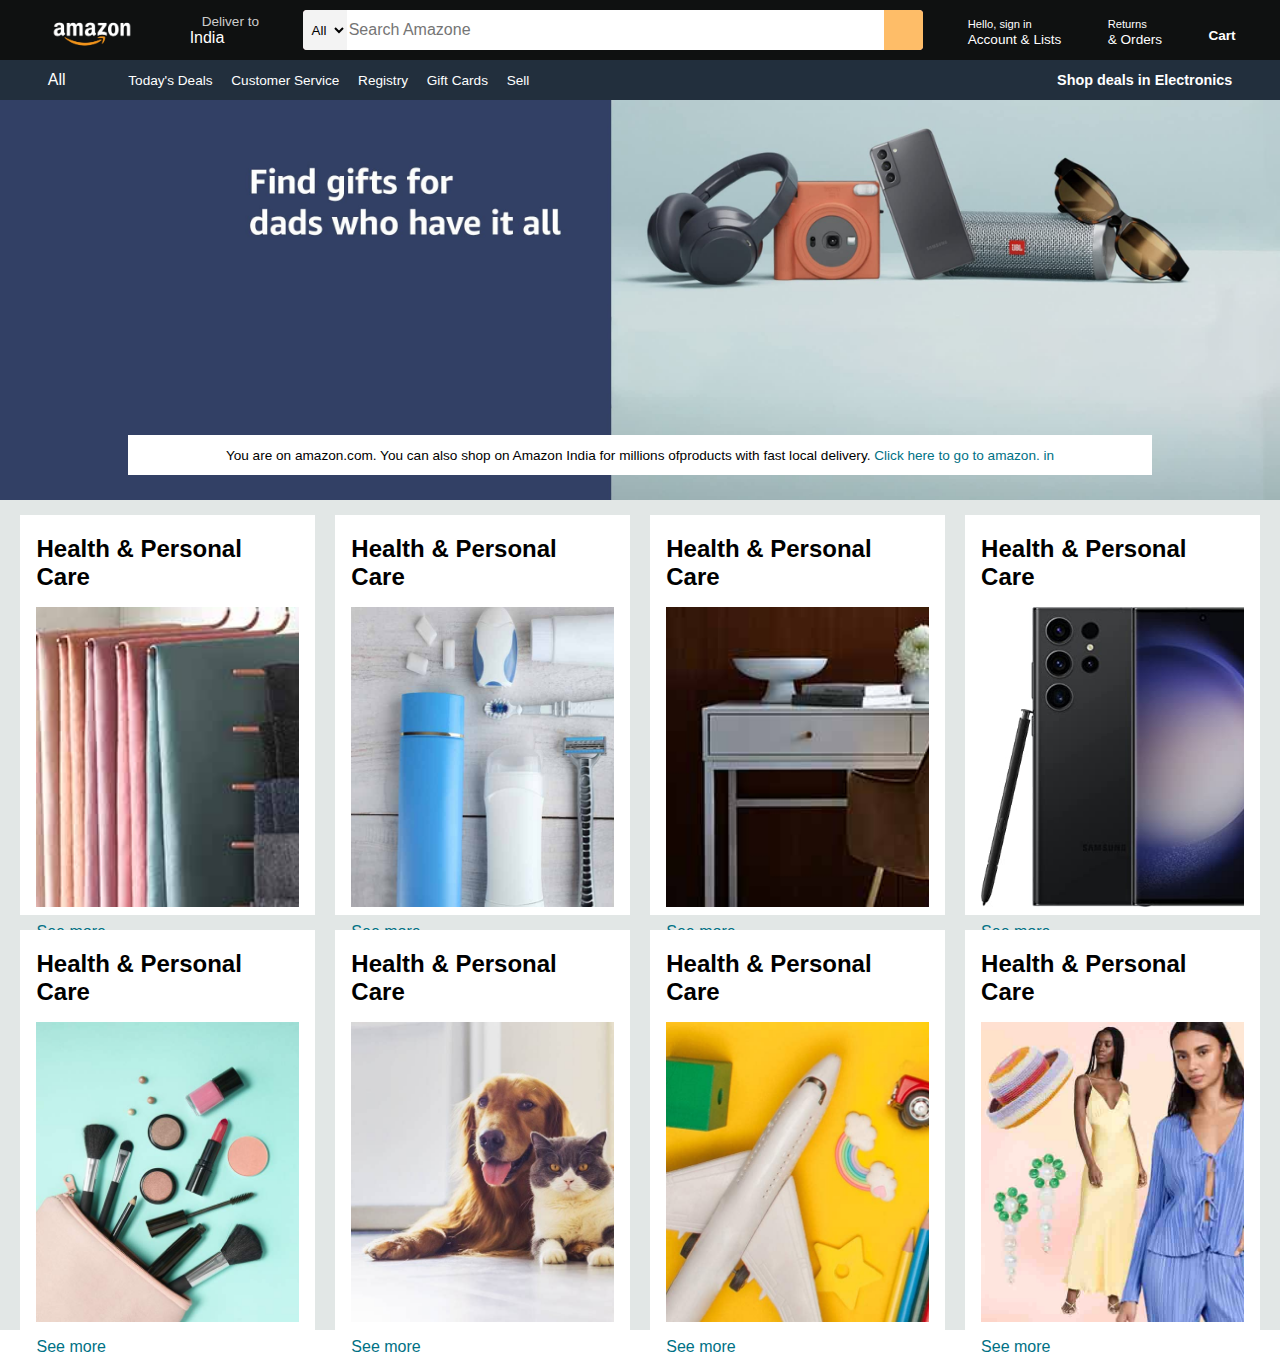
<file: PROJECT NO2/amazone-clone.html>
<!DOCTYPE html>
<html lang="en">
<head>
    <meta charset="UTF-8">
    <meta name="viewport" content="width=device-width, initial-scale=1.0">
    <title>Amazone Clone</title>
    <link rel="stylesheet" href="https://cdnjs.cloudflare.com/ajax/libs/font-awesome/6.4.0/css/all.min.css" integrity="sha512-iecdLmaskl7CVkqkXNQ/ZH/XLlvWZOJyj7Yy7tcenmpD1ypASozpmT/E0iPtmFIB46ZmdtAc9eNBvH0H/ZpiBw==" crossorigin="anonymous" referrerpolicy="no-referrer" />
    <link rel="stylesheet" href="css/amazone.css">
</head>
<body>
<header>
<div class="navbar">
<div class="nav-logo border">
<div class="logo"></div>
</div>
<div class="nav-address border">
<p class="add-first">Deliver to</p>
<div class="add-icon">
<i class="fa-solid fa-location-dot"></i>
<p class="add-second">India</p>
</div>
</div>

<div class="nav-search">
<select class="search-select">
<option>All</option>
</select>
<input placeholder="Search Amazone" class="search-input">
<div class="search-icon">
    <i class="fa-solid fa-magnifying-glass"></i>
</div>
</div>
<div class="nav-signin border">
    <p><span>Hello, sign in</span></p>
    <p class="nav-second">Account & Lists</p>
    </div>

    <div class="nav-return border">
        <p><span>Returns</span></p>
        <p class="nav-second">& Orders</p>
        </div>
<div class="nav-cart border">
    <i class="fa-solid fa-cart-shopping"></i>
    Cart
</div>
</div>
<div class="panel">
<div class="panel-all">
<i class="fa-solid fa-bars"></i>
All
</div>
<div class="panel-ops">
<p>Today's Deals</p>
<p>Customer Service</p>
<p>Registry</p>
<p>Gift Cards</p>
<p>Sell</p>
</div>
<div class="panel-deals">
Shop deals in Electronics
</div>
</div>
</header>
<!--HERO SECTION-->
<div class="hero-section">
   <div class="hero-msg">
<p>You are on amazon.com. You can also shop on Amazon India for millions ofproducts with fast local delivery. <a>Click here to go to amazon. in</a</p>
   </div> 
</div>

<!--SHOP SECTION HERE IS-->
<div class="shop-section">
<div class="box1 box">
  <div class="box-content">
    <h2>Health & Personal Care</h2>
    <div class="box-imge" style="background-image:url('images/box1_image.jpg');"></div>
    <p>See more</p>
  </div>
</div>
<div class="box2 box"> <div class="box-content">
    <h2>Health & Personal Care</h2>
    <div class="box-imge" style="background-image:url('images/box2_image.jpg');"></div>
    <p>See more</p>
  </div></div>
<div class="box3 box"> <div class="box-content">
    <h2>Health & Personal Care</h2>
    <div class="box-imge" style="background-image:url('images/box3_image.jpg');"></div>
    <p>See more</p>
  </div></div>
<div class="box4 box"> <div class="box-content">
    <h2>Health & Personal Care</h2>
    <div class="box-imge" style="background-image:url('images/box4_image.jpg');"></div>
    <p>See more</p>
  </div></div>
  <div class="box1 box">
    <div class="box-content">
      <h2>Health & Personal Care</h2>
      <div class="box-imge" style="background-image:url('images/box5_image.jpg');"></div>
      <p>See more</p>
    </div>
  </div>
  <div class="box2 box"> <div class="box-content">
      <h2>Health & Personal Care</h2>
      <div class="box-imge" style="background-image:url('images/box6_image.jpg');"></div>
      <p>See more</p>
    </div></div>
  <div class="box3 box"> <div class="box-content">
      <h2>Health & Personal Care</h2>
      <div class="box-imge" style="background-image:url('images/box7_image.jpg');"></div>
      <p>See more</p>
    </div></div>
  <div class="box4 box"> <div class="box-content">
      <h2>Health & Personal Care</h2>
      <div class="box-imge" style="background-image:url('images/box8_image.jpg');"></div>
      <p>See more</p>
    </div></div>
</div>
</body>
</html>
</file>
<file: PROJECT NO2/css/amazone.css>
* {
    margin: 0;
    font-family: Arial;
    box-sizing: border-box;
}

.navbar {
    height: 60px;
    background-color: #0f1111;
    color: white;
    display:flex;
    align-items:center;
    justify-content:space-evenly;
}

.nav-logo {
    height: 50px;
    width: 100px;
}

.logo {
    background-image: url("../images/amazon.png");
    background-size: cover;
    height: 50px;
    width: 100%;
}
.border{
    border:2px solid transparent;
}
.border:hover{
    border:1.5px solid  white;
}

/*BOX 2 IS STYLING IS*/
.add-first{
    color:#cccccc;
    font-size:0.85rem;
    margin-left:15px;
}
.add-second{
    font-size:1rem;
    margin-left:3px;
}
.add-icon{
    display:flex;
    align-items:center;
}
/*BOX 3 IS HERE*/
.nav-search{
    display:flex;
    justify-content:space-evenly;
    background-color:pink;
    width:620px;
    height:40px;
    border-radius:4px;
}
.search-select{
    background-color:#f3f3f3;
    width:50px;
    text-align:center;
    border-top-left-radius:4px;
    border-bottom-left-radius:4px;
    border:none;
}
.search-input{
    width:100%;
    font-size:1rem;
    border:none;
}
.search-icon{
    width:45px;
    display:flex;
    justify-content:center;
    align-items:center;
    font-size:1.2rem;
    background-color:#febd68;
    border-top-right-radius:4px;
    border-bottom-right-radius:4px;
    color:#0f1111;
}
.nav-search:hover{
    border:2px solid orange;
}
/*BOX FOUR STYLING IS HERE*/
span{
    font-size:0.7rem;
}
.nav-second{
    font-size:0.85rem;
    font-weight:700px;
}
.nav-cart i{
    font-size:30px;
}
.nav-cart{
    font-size:0.85rem;
    font-weight:700;
}
.panel{
    height:40px;
    background-color: #222f3d;
   display: flex;
   color: white;
   align-items: center;
   justify-content: space-evenly;
}
.panel-ops p{
    display: inline;
    margin-left: 15px;
}
.panel-ops{
    width:70%;
    font-size: 0.85rem;
}
.panel-deals{
    font-size:0.9rem;
    font-weight: 700;
}
/*HELLOW SECTION*/
.hero-section{
    background-image: url('../images/hero_image.jpg');
    background-size: cover;
    height: 400px;
    display: flex;
    justify-content: center;
    align-items: flex-end;
}
.hero-msg{
background-color: white;
color:black;
height: 40px;
display: flex;
align-items: center;
justify-content: center;
font-size: 0.85rem;
width: 80%;
margin-bottom: 25px;
}
.hero-msg a{
    color:#007185
}
/*SHOP SECTION*/
.shop-section{
    display: flex;
    flex-wrap: wrap;
    justify-content: space-evenly;
    background-color: #e2e7e6;
}
.box{
    /*border: 2px solid black;*/
    height: 400px;
    width: 23%;
    background-color: white;
    padding:20px 0px 15px;
    margin-top: 15px;
}
.box-imge{
    height: 300px;
    background-size: cover;
    margin-top: 1rem;
    margin-bottom: 1rem;
}
.box-content{
    margin-left:1rem;
    margin-right: 1rem;
}
.box-content p{
    color:#007185
}
</file>
